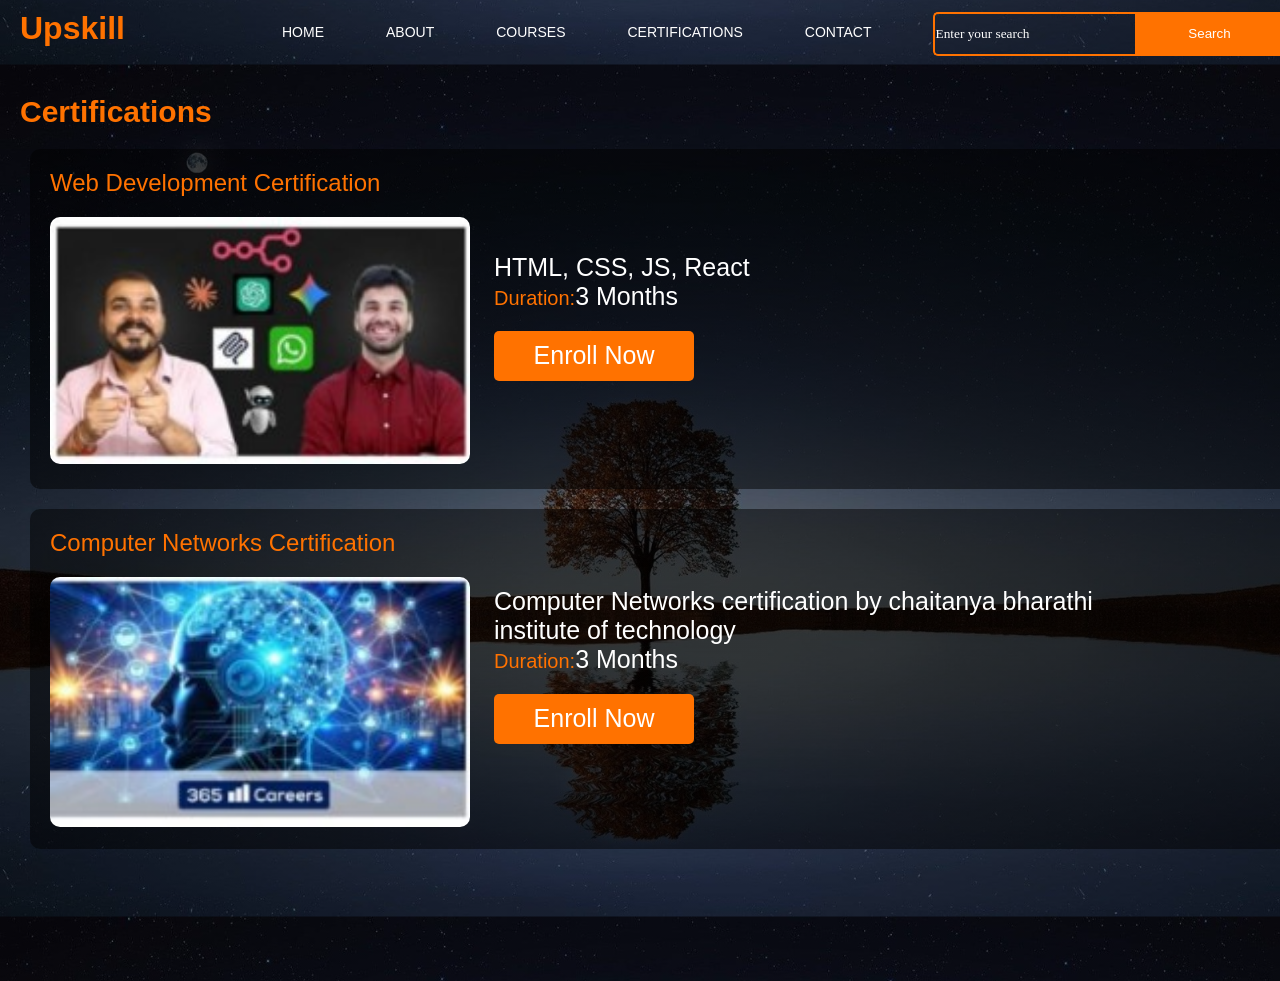
<file: certifications.html>
<!DOCTYPE html>
<html>

<head>
    <title>Certifications</title>
    <link rel="stylesheet" href="certifications.css">
</head>

<body>
    <div class="main">
        <div class="navbar">
            <div class="icon">
                <h1>Upskill</h1>
            </div>
            <div class="menu">
                <ul>
                    <li><a href="index.html">HOME</a></li>
                    <LI><a href="about.html">ABOUT</a></LI>
                    <LI><a href="courses.html">COURSES</a></LI>
                    <LI><a href="certifications.html">CERTIFICATIONS</a></LI>
                    <LI><a href="contact.html">CONTACT</a></LI>
                </ul>
            </div>
            <div class="search">
                <input type="text" class="input" placeholder="Enter your search">
                <a href="#"><button class="btn">Search</button></a>
            </div>
        </div>
        <div class="certifications">
            <h1>Certifications</h1>
            <div class="certificate">
                <h2>Web Development Certification</h2>
                <img src="Course1.jpg" alt="">
                <p class="p">HTML, CSS, JS, React <br><span class="span">Duration:</span>3 Months <br><a href="#"
                        class="a">Enroll Now</a></p>
            </div>
            <div class="certificate">
                <h2>Computer Networks Certification</h2>
                <img src="Course2.jpg" alt="">
                <p class="p">Computer Networks certification by chaitanya bharathi institute of technology <br><span
                        class="span">Duration:</span>3 Months <br><a href="#" class="a">Enroll Now</a></p>
            </div>
        </div>
    </div>
</body>

</html>
</file>
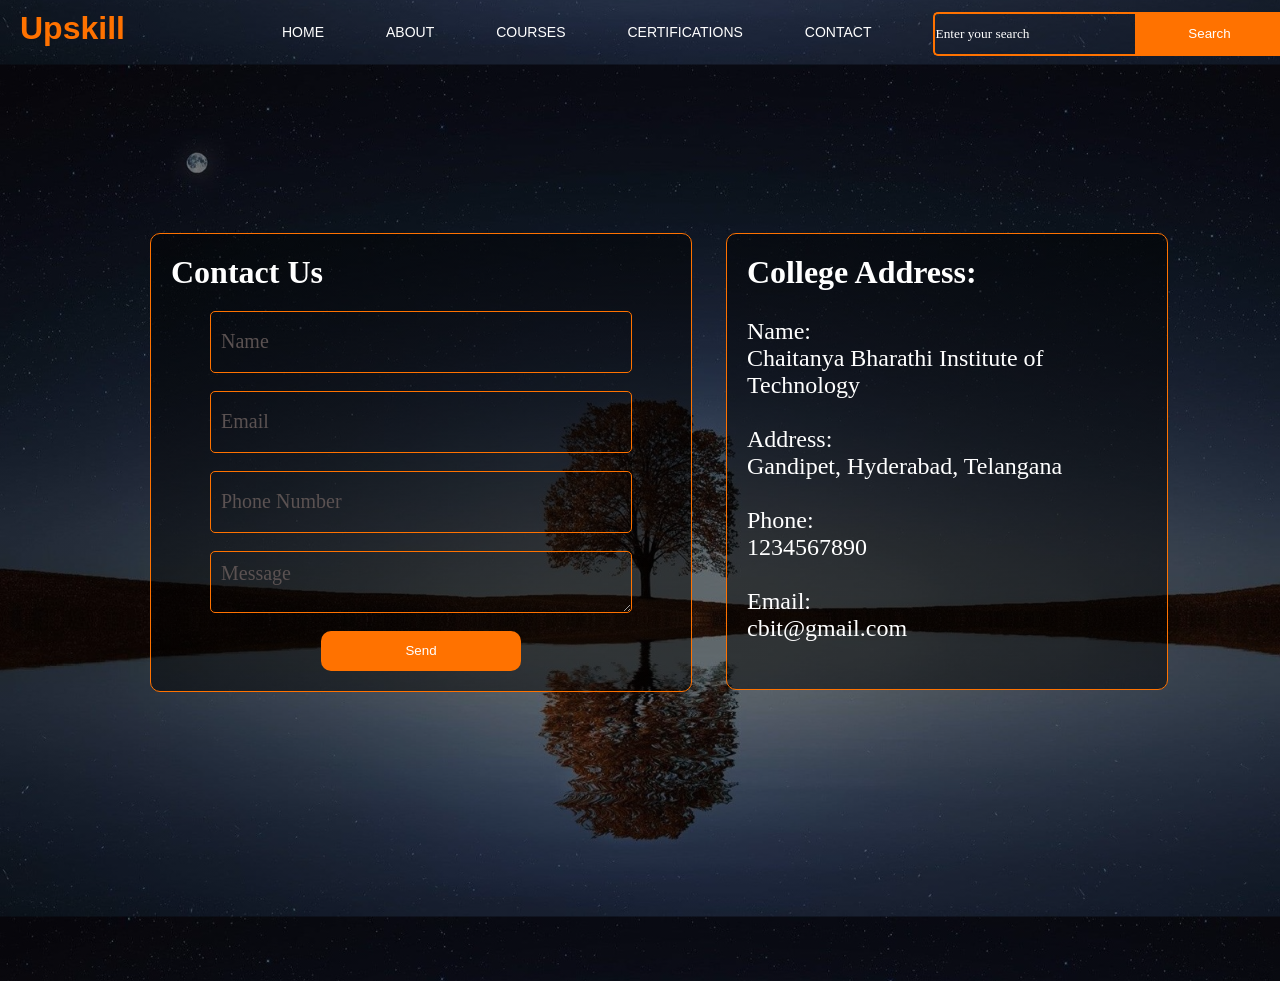
<file: contact.html>
<!DOCTYPE html>
<html>

<head>
    <title>Contact</title>
    <link rel="stylesheet" href="contact.css">
</head>

<body>
    <div class="main">
        <div class="navbar">
            <div class="icon">
                <h1>Upskill</h1>
            </div>
            <div class="menu">
                <ul>
                    <li><a href="index.html">HOME</a></li>
                    <LI><a href="about.html">ABOUT</a></LI>
                    <LI><a href="courses.html">COURSES</a></LI>
                    <LI><a href="certifications.html">CERTIFICATIONS</a></LI>
                    <LI><a href="contact.html">CONTACT</a></LI>
                </ul>
            </div>
            <div class="search">
                <input type="text" class="input" placeholder="Enter your search">
                <a href="#"><button class="btn">Search</button></a>
            </div>
        </div>
        <div class="content">
            <div class="contact">
            <h1>Contact Us</h1>
            <input type="text" class="input" name="name" placeholder="Name">
            <br>
            <p id="nameError" class="error"></p>
            <input type="email" class="input" name="email" placeholder="Email">
            <br>
            <p id="emailError" class="error"></p>   
            <input type="number" class="input" name="phone" placeholder="Phone Number">
            <br>
            <p><span id="phoneError" class="error"></p>
            <textarea name="message" id="" cols="30" rows="10" class="input" placeholder="Message"></textarea>
            <br>
            <p><span id="messageError" class="error"></p>
            <button class="btn" onclick="validate()">Send</button>
        </div>
        <div class="details">
            <h1>College Address:</h1>
            <br>
            <p><span>Name:</span> <br>Chaitanya Bharathi Institute of Technology</p>
            <br>
            <p><span>Address:</span> <br>Gandipet, Hyderabad, Telangana</p>
            <br>
            <p><span>Phone:</span> <br>1234567890</p>
            <br>
            <p><span>Email:</span> <br>cbit@gmail.com</p>
            <br>
        </div>
        </div>
    </div>
    <script>
        function validate(){   
            let name = document.getElementsByName("name")[0].value;
            let email = document.getElementsByName("email")[0].value;
            let phone = document.getElementsByName("phone")[0].value;

            let nameError = document.getElementById("nameError");
            let emailError = document.getElementById("emailError"); 
            let phoneError = document.getElementById("phoneError");

            let nameRegEx = /^[a-zA-Z\s]+$/;
            let emailRegEx = /^[^\s@]+@[^\s@]+\.[^\s@]+$/;
            let phoneRegEx = /^\d{10}$/;

            if(name === ""){
                nameError.textContent = "Name is required";
            }
            else if(!nameRegEx.test(name)){
                nameError.textContent = "Name can only contain letters and spaces";
            }
            else{
                nameError.textContent = "";
            }

            if(email === ""){
                emailError.textContent = "Email is required";
            }
            else if(!emailRegEx.test(email)){
                emailError.textContent = "Invalid email format";
            }
            else{
                emailError.textContent = "";
            }

            if(phone === ""){
                phoneError.textContent = "Phone number is required";
            }
            else if(!phoneRegEx.test(phone)){
                phoneError.textContent = "Invalid phone number format";
            }
            else{
                phoneError.textContent = "";
            }

        }
    </script>
</body>

</html>
</file>
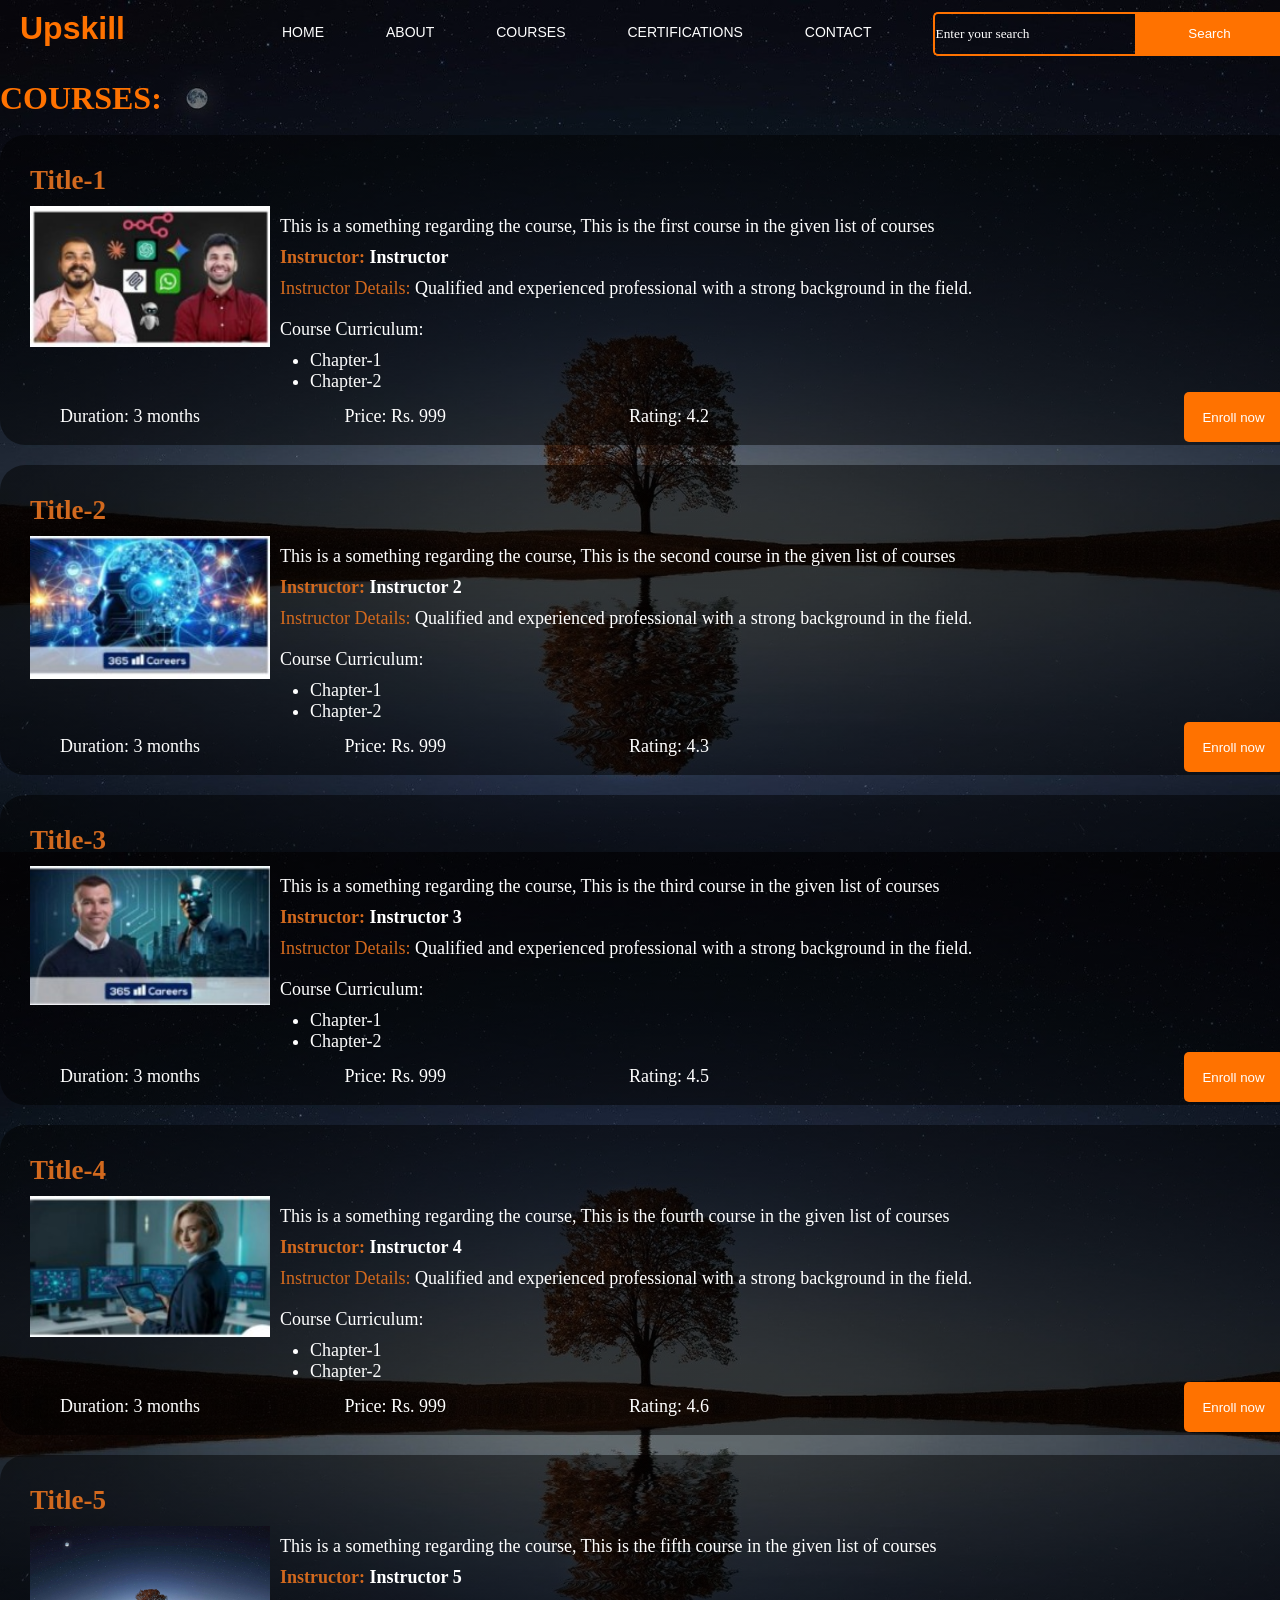
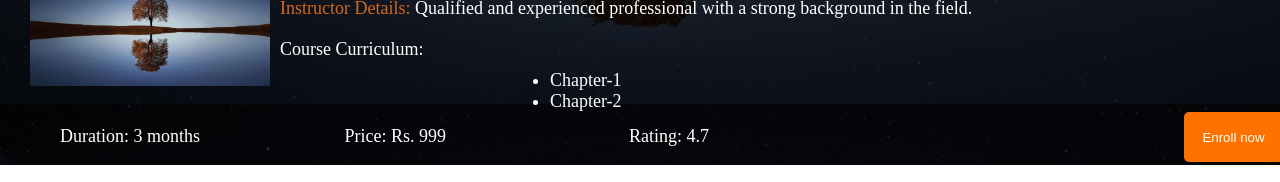
<file: courses.html>
<!DOCTYPE html>
<html>

<head>
    <title>
        Courses
    </title>
    <link rel="stylesheet" href="CourseStyle.css">
</head>

<body>
    <div class="main">
        <div class="navbar">
            <div class="icon">
                <h1>Upskill</h1>
            </div>
            <div class="menu">
                <ul>
                    <li><a href="index.html">HOME</a></li>
                    <LI><a href="about.html">ABOUT</a></LI>
                    <LI><a href="courses.html">COURSES</a></LI>
                    <LI><a href="certifications.html">CERTIFICATIONS</a></LI>
                    <LI><a href="contact.html">CONTACT</a></LI>
                </ul>
            </div>
            <div class="search">
                <input type="text" class="input" placeholder="Enter your search">
                <a href="#"><button class="btn1">Search</button></a>
            </div>
        </div>
        <div class="Navbar">
            <h1 style="margin-bottom:20px;">COURSES:</h1>
            <div class="Course">
                <h2 style="margin-bottom:10px;color:chocolate">Title-1</h2>
                <img src="Course1.jpg" style="width:240px;float:left" alt="">
                <p>This is a something regarding the course, This is the first course in the given list of courses</p>
                <h4 style="color:chocolate;margin-left:250px;">Instructor: <span style="color:white;">Instructor</span></h4>
                <p><span style="color:chocolate;">Instructor Details:</span> Qualified and experienced professional with a strong background in the field.</p>
                <p>Course Curriculum:</p>
                <div style="display:inline-block; margin-left:280px; width:200px;" >
                    <ul>
                        <li>Chapter-1</li>
                        <li>Chapter-2</li>
                    </ul>
                </div>
                <br>
                <p style="display:inline-block;width:250px;">Duration: 3 months</p>
                <p style="display:inline-block;width:250px;">Price: Rs. 999</p>
                <p style="display:inline-block;width:250px;">Rating: 4.2</p>
                <a href="index.html" style="display:inline-block" target="_blank"><button class="btn">Enroll now</button></a>
            </div>
            <div class="Course">
                <h2 style="margin-bottom:10px;color:chocolate">Title-2</h2>
                <img src="Course2.jpg" style="width:240px;float:left" alt="">
                <p>This is a something regarding the course, This is the second course in the given list of courses</p>
                <h4 style="color:chocolate;margin-left:250px;">Instructor: <span style="color:white;">Instructor 2</span></h4>
                <p><span style="color:chocolate;">Instructor Details:</span> Qualified and experienced professional with a strong background in the field.</p>
                <p>Course Curriculum:</p>
                <div style="display:inline-block; margin-left:280px; width:200px;" >
                    <ul>
                        <li>Chapter-1</li>
                        <li>Chapter-2</li>
                    </ul>
                </div>
                <br>
                <p style="display:inline-block;width:250px;">Duration: 3 months</p>
                <p style="display:inline-block;width:250px;">Price: Rs. 999</p>
                <p style="display:inline-block;width:250px;">Rating: 4.3</p>
                <a href="index.html" style="display:inline-block" target="_blank"><button class="btn">Enroll now</button></a>
            </div>
            <div class="Course">
                <h2 style="margin-bottom:10px;color:chocolate">Title-3</h2>
                <img src="Course3.jpg" style="width:240px;float:left" alt="">
                <p>This is a something regarding the course, This is the third course in the given list of courses</p>
                <h4 style="color:chocolate;margin-left:250px;">Instructor: <span style="color:white;">Instructor 3</span></h4>
                <p><span style="color:chocolate;">Instructor Details:</span> Qualified and experienced professional with a strong background in the field.</p>
                <p>Course Curriculum:</p>
                <div style="display:inline-block; margin-left:280px; width:200px;" >
                    <ul>
                        <li>Chapter-1</li>
                        <li>Chapter-2</li>
                    </ul>
                </div>
                <br>
                <p style="display:inline-block;width:250px;">Duration: 3 months</p>
                <p style="display:inline-block;width:250px;">Price: Rs. 999</p>
                <p style="display:inline-block;width:250px;">Rating: 4.5</p>
                <a href="index.html" style="display:inline-block" target="_blank"><button class="btn">Enroll now</button></a>
            </div>
            <div class="Course">
                <h2 style="margin-bottom:10px;color:chocolate">Title-4</h2>
                <img src="Course4.jpg" style="width:240px;float:left" alt="">
                <p>This is a something regarding the course, This is the fourth course in the given list of courses</p>
                <h4 style="color:chocolate;margin-left:250px;">Instructor: <span style="color:white;">Instructor 4</span></h4>
                <p><span style="color:chocolate;">Instructor Details:</span> Qualified and experienced professional with a strong background in the field.</p>
                <p>Course Curriculum:</p>
                <div style="display:inline-block; margin-left:280px; width:200px;" >
                    <ul>
                        <li>Chapter-1</li>
                        <li>Chapter-2</li>
                    </ul>
                </div>
                <br>
                <p style="display:inline-block;width:250px;">Duration: 3 months</p>
                <p style="display:inline-block;width:250px;">Price: Rs. 999</p>
                <p style="display:inline-block;width:250px;">Rating: 4.6</p>
                <a href="index.html" style="display:inline-block" target="_blank"><button class="btn">Enroll now</button></a>
            </div>
            <div class="Course">
                <h2 style="margin-bottom:10px;color:chocolate">Title-5</h2>
                <img src="Week-4_image.jpg" style="width:240px;float:left" alt="">
                <p>This is a something regarding the course, This is the fifth course in the given list of courses</p>
                <h4 style="color:chocolate;margin-left:250px;">Instructor: <span style="color:white;">Instructor 5</span></h4>
                <p><span style="color:chocolate;">Instructor Details:</span> Qualified and experienced professional with a strong background in the field.</p>
                <p>Course Curriculum:</p>
                <div style="display:inline-block; margin-left:280px; width:200px;" >
                    <ul>
                        <li>Chapter-1</li>
                        <li>Chapter-2</li>
                    </ul>
                </div>
                <br>
                <p style="display:inline-block;width:250px;">Duration: 3 months</p>
                <p style="display:inline-block;width:250px;">Price: Rs. 999</p>
                <p style="display:inline-block;width:250px;">Rating: 4.7</p>
                <a href="index.html" style="display:inline-block" target="_blank"><button class="btn">Enroll now</button></a>
            </div>
        </div>
    </div>
</body>

</html>
</file>
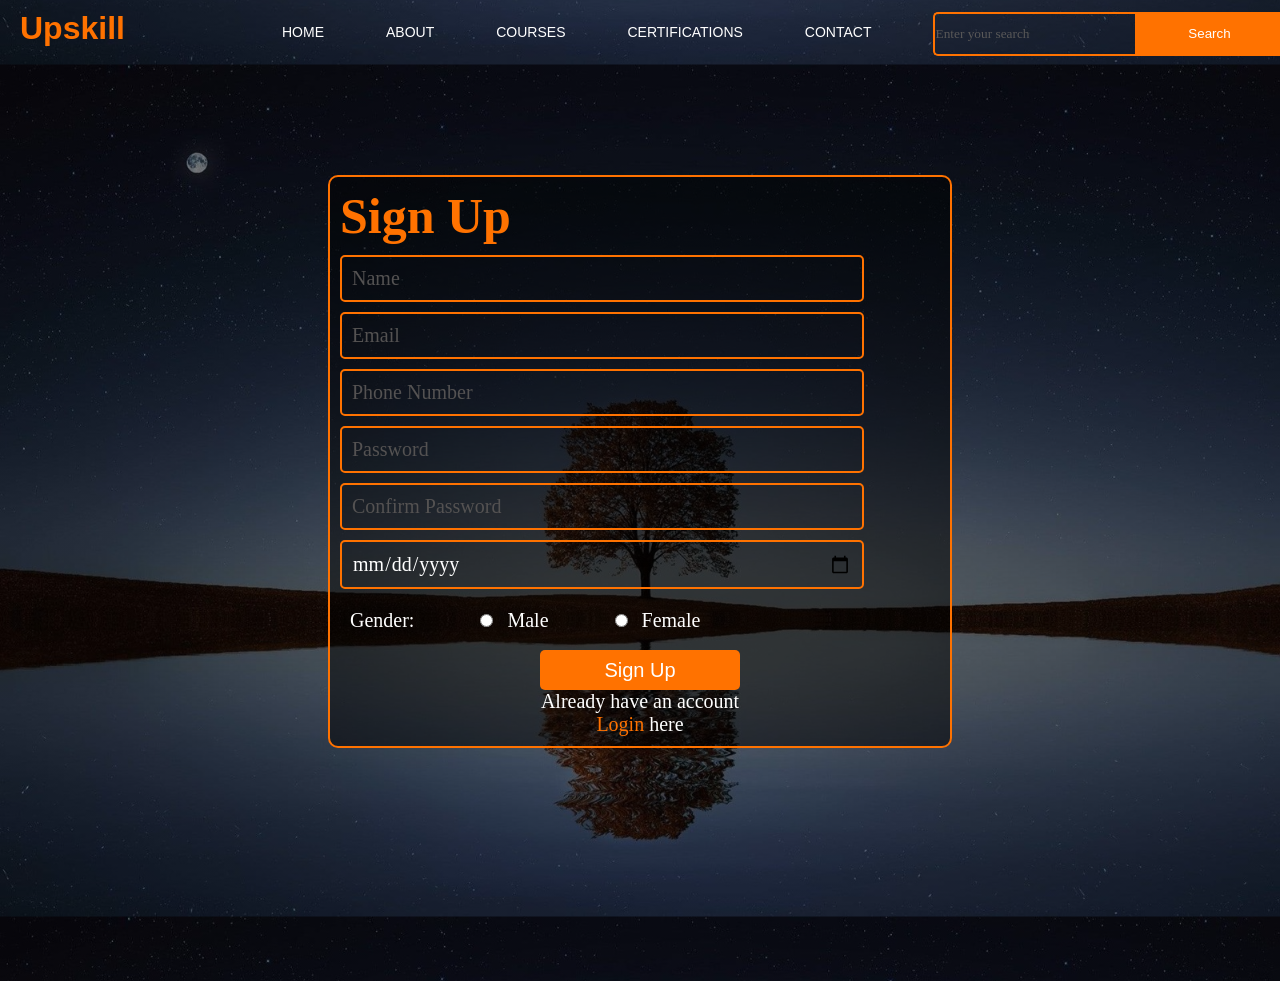
<file: signup.html>
<!DOCTYPE html>
<html>
    <head>
        <title>Sign Up</title>
        <link rel="stylesheet" href="signup.css">
    </head>
    <body>
        <div class="main">
            <div class="navbar">
                <div class="icon">
                    <h1>Upskill</h1>
                </div>
                <div class="menu">
                    <ul>
                        <li><a href="index.html">HOME</a></li>
                        <LI><a href="about.html">ABOUT</a></LI>
                        <LI><a href="courses.html">COURSES</a></LI>
                        <LI><a href="certifications.html">CERTIFICATIONS</a></LI>
                        <LI><a href="contact.html">CONTACT</a></LI>
                    </ul>
                </div>
                <div class="search">
                    <input type="text" class="input" placeholder="Enter your search">
                    <a href="#"><button class="btn">Search</button></a>
                </div>
            </div>
            <div class="SignUp">
            <h1 style="color:#ff7200;font-size:50px;">Sign Up</h1>
            <input type="text" class="input1" name="name" placeholder="Name">
            <br>
            <p id="nameError" class="error"></p>
            <input type="email" class="input1" name="email" placeholder="Email">
            <br>
            <p id="emailError" class="error"></p>
            <input type="number" class="input1" name="phone" placeholder="Phone Number">
            <br>
            <p id="phoneError" class="error"></p>
            <input type="password" class="input1" name="password" placeholder="Password">
            <br>
            <p id="passwordError" class="error"></p>
            <input type="password" class="input1" name="confirmPassword" placeholder="Confirm Password">
            <br>
            <p id="confirmPasswordError" class="error"></p>
            <input type="date" class="input1" placeholder="Date of Birth" name=""required>
            <br>
            <p id="dateError" class="error"></p>
            <label for="gender">Gender:</label>
            <input id="male" type="radio" class="radio" name="gender" required>
            <label for="male">Male</label>
            <input id="female" type="radio" class="radio" name="gender">
            <label for="female">Female</label>
            <br>
            <p id="genderError" class="error"></p>
            <br>
            <a href="#"><button class="btn1" onclick="validate()">Sign Up</button></a>
            <p class="link">Already have an account <br>
                <a href="index.html">Login</a> here
            </p>
        </div>
        <script>
            function validate() {
                let name = document.getElementsByName("name")[0].value;
                let email = document.getElementsByName("email")[0].value;
                let password = document.getElementsByName("password")[0].value;
                let confirmPassword = document.getElementsByName("confirmPassword")[0].value;
                let phone = document.getElementsByName("phone")[0].value;
                let date = document.getElementsByName("date")[0];
                let gender = document.querySelector('input[name="gender"]:checked');


                let nameError = document.getElementById("nameError");
                let emailError = document.getElementById("emailError");
                let passwordError = document.getElementById("passwordError");
                let phoneError = document.getElementById("phoneError");
                let dateError = document.getElementById("dateError");
                let genderError = document.getElementById("genderError");
                let confirmPasswordError = document.getElementById("confirmPasswordError");

                let emailRegEx = /^[^\s@]+@[^\s@]+\.[^\s@]+$/;
                let phoneRegEx = /^\d{10}$/;
                let nameRegEx = /^[a-zA-Z\s]+$/;
                let passwordRegEx = /^(?=.*\d)(?=.*[a-z])(?=.*[A-Z])(?=.*[!?*&@#$%]).{8,}$/;

                if(!nameRegEx.test(name)){
                    nameError.innerText = "Name Invalid";
                }
                else{
                    nameError.innerText = "";
                }
                if(!emailRegEx.test(email)){
                    emailError.innerText = "Email Invalid";
                }
                else{
                    emailError.innerText = "";
                }   
                if(!phoneRegEx.test(phone)){
                    phoneError.innerText = "Phone Number Invalid";
                }
                else{
                    phoneError.innerText = "";
                }
                if(!passwordRegEx.test(password)){
                    passwordError.innerText = "Password Invalid(min 8 chars, 1 uppercase, 1 lowercase, 1 digit, 1 special char)";
                }
                else{
                    passwordError.innerText = "";
                }
                if(password !== confirmPassword){
                    confirmPasswordError.innerText = "Passwords do not match";
                }
                else{
                    confirmPasswordError.innerText = "";
                }
                if(!date){
                    dateError.innerText = "Date of Birth is required";
                }
                else{
                    dateError.innerText = "";
                }
                if(!gender){
                    genderError.innerText = "Gender is required";
                }
                else{
                    genderError.innerText = "";
                }
            }
        </script>
    </body>
</html>
</file>
<file: certifications.css>
* {
    margin: 0;
    padding: 0;
}

.main {
    width: 100%;
    min-height: 109vh;
    background: linear-gradient(to top, rgba(0, 0, 0, 0.5), rgba(0, 0, 0, 0.5)), url(Week-4_image.jpg);
    background-position: center;
    background-size: 100% auto;
    background-repeat: repeat-y;
}

.navbar {
    width: 1400px;
    height: 75px;
    margin: auto;
}

.icon {
    float: left;
    color: #ff7200;
    width: 200px;
    height: 70px;
    padding-left: 20px;
    padding-top: 10px;
    font-family: Arial, Helvetica, sans-serif;
}

.menu {
    color: white;
    float: left;
}

.menu ul {
    display: flex;
    float: left;
    justify-content: center;
    align-content: center;
}

.menu ul li {
    list-style: none;
    margin-top: 24px;
    margin-left: 62px;
    font-size: 14px;
}

.menu ul li a {
    text-decoration: none;
    color: white;
    font-family: arial;
}

.menu ul li a:hover {
    color: #ff7200;
    font-weight: bold;
    transition: 0.4s ease-in-out;
}

.input {
    background: transparent;
    width: 200px;
    height: 40px;
    margin-top: 12px;
    margin-left: 62px;
    color: white;
    border: 2px solid #ff7200;
    border-right: none;
    border-top-left-radius: 5px;
    border-bottom-left-radius: 5px;
    font-family: 'Times New Roman', Times, serif;
}

.btn {
    width: 150px;
    height: 44px;
    margin-left: -4px;
    background-color: #ff7200;
    color: white;
    border: 2px solid #ff7200;
    border-left: none;
    border-bottom-right-radius: 5px;
    border-top-right-radius: 5px;
    cursor: pointer;
}

.input:focus {
    outline: none;
}

.btn:focus {
    outline: none;
}

::placeholder {
    color: white;
}

.certifications {
    width: 1360px;
    height: auto;
    margin: auto;
    border-radius: 10px;
    padding: 20px;
}

.certifications h1 {
    color: #ff7200;
    font-size: 30px;
    font-family: Arial, Helvetica, sans-serif;
}

.certificate {
    width: 1300px;
    height: 300px;
    margin: auto;
    margin-top: 20px;
    border-radius: 10px;
    padding: 20px;
    background: linear-gradient(to top, rgba(0, 0, 0, 0.5), rgba(0, 0, 0, 0.5));
}

.certificate h2 {
    color: #ff7200;
    font-size: 24px;
    font-family: Arial, Helvetica, sans-serif;
    font-weight: lighter;
}

.certificate img {
    width: 420px;
    margin: auto;
    margin-top: 20px;
    border-radius: 10px;
    display: inline-block;
}

.p {
    color: white;
    position: relative;
    top: -100px;
    font-family: 'Gill Sans', 'Gill Sans MT', Calibri, 'Trebuchet MS', sans-serif;
    font-size: 25px;
    display: inline-block;
    width: 600px;
    height: auto;
    margin: auto;
    margin-left: 20px;
}

.span {
    color: #ff7200;
    font-size: 20px;
    font-family: Arial, Helvetica, sans-serif;
}

.a {
    display: block;
    width: 200px;
    height: 40px;
    background-color: #ff7200;
    color: white;
    margin-top: 20px;
    text-align: center;
    border-radius: 5px;
    text-decoration: none;
    justify-content: center;
    align-items: center;
    padding-top: 10px;  
}
.a:hover{
    background-color: white;
    color:#ff7200;
    transition: 0.4s ease-in-out;
}
</file>
<file: contact.css>
* {
    margin: 0;
    padding: 0;
}

.main {
    background: linear-gradient(to top, rgba(0, 0, 0, 0.5), rgba(0, 0, 0, 0.5)), url(Week-4_image.jpg);
    width: 100%;
    height: 109vh;
    background-position: center;
    background-size: 100% auto;
    background-repeat: repeat-y;
    z-index: -1;
}

.navbar {
    width: 1400px;
    height: 75px;
    margin: auto;
}

.icon {
    float: left;
    color: #ff7200;
    width: 200px;
    height: 70px;
    padding-left: 20px;
    padding-top: 10px;
    font-family: Arial, Helvetica, sans-serif;
}

.menu {
    color: white;
    float: left;
}

.menu ul {
    display: flex;
    float: left;
    justify-content: center;
    align-content: center;
}

.menu ul li {
    list-style: none;
    margin-top: 24px;
    margin-left: 62px;
    font-size: 14px;
}

.menu ul li a {
    text-decoration: none;
    color: white;
    font-family: arial;
}

.menu ul li a:hover {
    color: #ff7200;
    font-weight: bold;
    transition: 0.4s ease-in-out;
}

.input {
    background: transparent;
    width: 200px;
    height: 40px;
    margin-top: 12px;
    margin-left: 62px;
    color: white;
    border: 2px solid #ff7200;
    border-right: none;
    border-top-left-radius: 5px;
    border-bottom-left-radius: 5px;
    font-family: 'Times New Roman', Times, serif;
}

.btn {
    width: 150px;
    height: 44px;
    margin-left: -4px;
    background-color: #ff7200;
    color: white;
    border: 2px solid #ff7200;
    border-left: none;
    border-bottom-right-radius: 5px;
    border-top-right-radius: 5px;
    cursor: pointer;
}

.input:focus {
    outline: none;
}

.btn:focus {
    outline: none;
}

::placeholder {
    color: white;
}

.content {
    width: 1400px;
    height: auto;
    margin:auto;
    margin-top:150px;
    margin-left:auto;
    padding:auto;
}

.contact {
    width: 500px;
    height: auto;
    margin: auto;
    margin-left:150px;
    display: inline-block;
    background: linear-gradient(to top, rgba(0, 0, 0, 0.5), rgba(0, 0, 0, 0.5));
    border: 1px solid #ff7200;
    border-radius: 10px;
    padding: 20px;
    justify-content: center;
    align-items: center;
}

.contact h1 {
    color: white;
    margin-bottom: 20px;
}

.contact .input {
    display: block;
    margin: auto;
    align-items: center;
    justify-content: center;
    border: 1px solid #ff7200;
    border-radius: 5px;
    padding: 10px;
    width: 400px;
    font-size: 20px;
}

.contact .input:focus {
    outline: none;
}

.contact .input::placeholder {
    color: rgb(91, 82, 82);
}

.contact .btn {
    width: 200px;
    height: 40px;
    display: block;
    margin: auto;
    border-radius: 10px;
    cursor: pointer;
    border: none;
    font-family: Arial, Helvetica, sans-serif;
}

.contact .btn:hover {
    background-color: white;
    color: #ff7200;
    transition: 0.4s ease-in-out;
}

.details {
    width: 400px;
    height: auto;
    margin: auto;
    display: inline-block;
    position:relative;
    top:8px;
    margin-left:30px;
    background: linear-gradient(to top, rgba(0, 0, 0, 0.5), rgba(0, 0, 0, 0.5));
    border: 1px solid #ff7200;
    border-radius: 10px;
    padding: 20px;
    justify-content: center;
    align-items: center;
    color:white;
    font-size:24px;
}
.details h1{
    font-size:32px;
}
.error{
    color:red;
}
</file>
<file: CourseStyle.css>
* {
    margin: 0;
    padding: 0;
}

.main {
    background: linear-gradient(to top, rgba(0, 0, 0, 0.5)50%, rgba(0, 0, 0, 0.5)50%), url(Week-4_image.jpg);
    width: 100%;
    min-height: 109vh;
    background-position: top center;
    background-size: 100% auto;
    background-repeat: repeat-y;
    z-index: -1;
}

.navbar {
    width: 1400px;
    height: 75px;
    margin: auto;
}

.icon {
    float: left;
    color: #ff7200;
    width: 200px;
    height: 70px;
    padding-left: 20px;
    padding-top: 10px;
    font-family: Arial, Helvetica, sans-serif;
}

.menu {
    color: white;
    float: left;
}

.menu ul {
    display: flex;
    float: left;
    justify-content: center;
    align-content: center;
}

.menu ul li {
    list-style: none;
    margin-top: 24px;
    margin-left: 62px;
    font-size: 14px;
}

.menu ul li a {
    text-decoration: none;
    color: white;
    font-family: arial;
}

.menu ul li a:hover {
    color: #ff7200;
    font-weight: bold;
    transition: 0.4s ease-in-out;
}

.input {
    background: transparent;
    width: 200px;
    height: 40px;
    margin-top: 12px;
    margin-left: 62px;
    color: white;
    border: 2px solid #ff7200;
    border-right: none;
    border-top-left-radius: 5px;
    border-bottom-left-radius: 5px;
    font-family: 'Times New Roman', Times, serif;
}

.btn1 {
    width: 150px;
    height: 44px;
    margin-left: -4px;
    background-color: #ff7200;
    color: white;
    border: 2px solid #ff7200;
    border-left: none;
    border-bottom-right-radius: 5px;
    border-top-right-radius: 5px;
    cursor: pointer;
}

.input:focus {
    outline: none;
}

.btn1:focus {
    outline: none;
}

.btn1:hover {
    background-color: white;
    color: #ff7200;
    transition: 0.4s ease-in-out;
}

::placeholder {
    color: white;
}

.ListCourse img {
    width: 240px;

}

h1 {
    color: #ff7200;
    width: 200px;
    height: 40px;
    
}

.main .Navbar {
    width: 1400px;
    height: auto;
    margin: auto;
    border: 100px light #ff7200;
    border-radius: 10px;
}

.Course {
    padding: 30px;
    height: 250px;
    border: 1px solid white;
    background: linear-gradient(to top, rgba(0, 0, 0, 0.5)50%, rgba(0, 0, 0, 0.5)50%);
    border-radius: 25px;
    border: none;
    color: white;
    margin-top: 20px;
    font-size: 18px;    
}

.Course p {
    position: relative;
    left: 10px;
    padding: 10px;
    margin-left: 10px;
}

.btn {
    width: 100px;
    height: 50px;
    margin-left: 300px;
    margin-bottom: 20px;
    background-color: #ff7200;
    border: none;
    border-radius: 5px;
    cursor: pointer;
    color: white;
}

.btn:hover {
    transition: 0.5s;
    color: #ff7200;
    background-color: white;
}
</file>
<file: signup.css>
*{
    margin:0;
    padding:0;
}
.main{
    width:100%;
    min-height: 109vh;
    background: linear-gradient(to top, rgba(0, 0, 0, 0.5), rgba(0, 0, 0, 0.5)), url(Week-4_image.jpg);
    background-position: center;
    background-size: 100% auto;
    background-repeat: repeat-y;
}
.navbar{
    width:1400px;
    height:75px;
    margin:auto;
}
.icon{
    float:left;
    color:#ff7200;
    width:200px;
    height:70px;
    padding-left:20px;
    padding-top:10px;
    font-family:Arial, Helvetica, sans-serif;
}
.menu{
    color:white;
    float:left;
}
.menu ul{
    display:flex;
    float:left;
    justify-content: center;
    align-content:center;
}
.menu ul li{
    list-style:none;
    margin-top:24px;
    margin-left:62px;
    font-size:14px;
}
.menu ul li a{
    text-decoration:none;
    color:white;
    font-family:arial;
}
.menu ul li a:hover{
    color:#ff7200;
    font-weight:bold;
    transition: 0.4s ease-in-out;
}

.input{
    background:transparent;
    width:200px;
    height:40px;
    margin-top:12px;
    margin-left:62px;
    color: white;
    border:2px solid #ff7200;
    border-right:none;
    border-top-left-radius: 5px;
    border-bottom-left-radius:5px;
    font-family:'Times New Roman', Times, serif;
}
.btn{
    width:150px;
    height:44px;
    margin-left:-4px;
    background-color:#ff7200;
    color:white;
    border:2px solid #ff7200;
    border-left:none;
    border-bottom-right-radius:5px;
    border-top-right-radius:5px;
    cursor:pointer;
}
.input:focus{
    outline:none;
}
.btn:focus{
    outline:none;
}
::placeholder{
    color:white;
}
.SignUp{
    width:600px;
    height:auto;
    border:2px solid #ff7200;
    border-radius: 10px;
    margin:auto;
    padding:10px;
    margin-top:100px;
    background-color: rgba(0, 0, 0, 0.5);
}
.radio{
    margin-left:62px;
    margin-top:12px;
    color: white;
    border:2px solid #ff7200;
    border-right:none;
    font-size:20px;
    border-top-left-radius: 5px;
    border-bottom-left-radius:5px;
    font-family:'Times New Roman', Times, serif;
}
label{
    color:white;
    display:inline-block;
    font-family:'Times New Roman', Times, serif;
    margin:auto;
    font-size:20px;
    margin-top:20px;
    margin-left:10px;
}
.input1{
    background:transparent;
    width:500px;
    border:2px solid #ff7200;
    border-radius: 5px;
    margin:auto;
    padding:10px;
    margin-top:10px;
    font-size:20px;
    color: WHITE;
    font-family:'Times New Roman', Times, serif;
}
.input1::placeholder{
    color:rgb(84, 82, 82);
}
.input1:focus{
    color:white;
}
    
.link{
    color:white;
    font-size:20px;
    display:block;
    margin:auto;
    text-align:center;
}
.link a{
    text-decoration:none;
    color:#ff7200;
}
.link a:hover{
    font-weight:bold;
    transition: 0.4s ease-in-out;
}
.btn1{
    width:200px;
    height:40px;
    display:block;
    margin:auto;
    background-color:#ff7200;
    color:white;
    font-size:20px;
    border:none;
    border-radius: 5px;
    cursor:pointer;
}
.btn1:hover{
    background-color:white;
    color:#ff7200;
    font-weight:bold;
    transition: 0.4s ease-in-out;
}
a{
    text-decoration:none;
}

::placeholder{
    color:rgb(89, 88, 88);
}

.error{
    color:red;
    margin-left:auto;
    margin-right:auto;
    font-family: 'Times New Roman', Times, serif;
}
</file>
